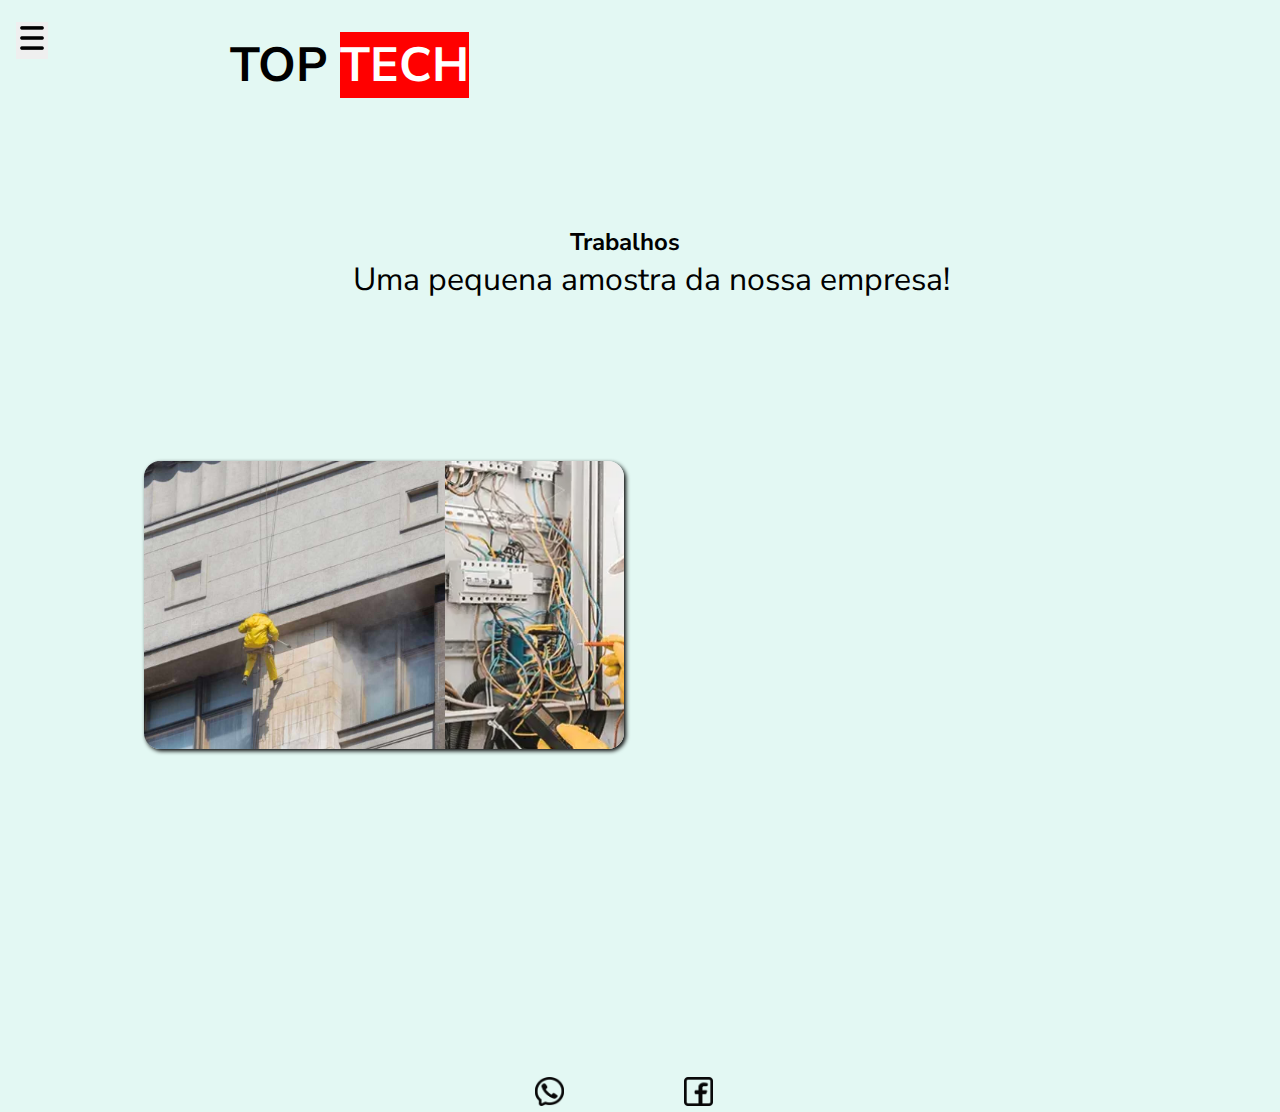
<file: index.html>
<!DOCTYPE html><html lang="en"><head><meta charset="UTF-8"><meta name="viewport" content="width=device-width, initial-scale=1.0"><link rel="stylesheet" href="style-home.css"><link rel="preconnect" href="https://fonts.gstatic.com"><link href="https://fonts.googleapis.com/css2?family=Nunito+Sans:wght@400;700&display=swap" rel="stylesheet"><title>Top Tech</title></head><body><header class="Header"><nav class="nav-bar"><button class="hamburguer"></button><ul class="nav-list" id="nav-list"><li class="nav-item"><a href="index.html" target="_blank">Home</a></li><li class="nav-item"><a href="index-projetos.html" target="_blank">Projetos</a></li><li class="nav-item"><a href="index-sobre.html" target="_blank">Sobre nós</a></li><li class="nav-item"><a href="index-contato.html" target="_blank">Contato</a></li></ul><div class="mobile-menu-icon"><button onClick="menuShow()"><img class="icon" src="Assets/menu-burguer.png" width="20" height="20"></button></div><div class="mobile"><ul><li class="nav-item2"><a href="index.html" target="_blank">Home</a></li><li class="nav-item2"><a href="index-projetos.html" target="_blank">Projetos</a></li><li class="nav-item2"><a href="index-sobre.html" target="_blank">Sobre nós</a></li><li class="nav-item2"><a href="index-contato.html" target="_blank">Contato</a></li></ul></div></nav></header><main class="Main"><div class="Resumo"><div class="Titulo-principal"><h1 class="Titulo-Home">TOP <span>TECH</span></h1></div><h2 class="Trabalhos">Trabalhos</h2><p class="Sub">Uma pequena amostra da nossa empresa!</p></div><div class="carrossel"><div class="container" id="img"><img src="Assets/Hidrojateamento-Icon.jpg" alt="Hidrojateamento"><img src="Assets/Elétrica-Icon.webp" alt="Elétrica"><img src="Assets/Montagem-Icon.jpg" alt="Montagem"><img src="Assets/Pintura-Icon.jpg" alt="Pintura"></div></div></main><section class="Container"><section class="Rodape"><div class="Footer"><a href="https://wa.me/5521979542878" target="_blank"><img class="Icon-1" src="Assets/whatsapp-icon.png" alt="WhatsApp"></a><a href="https://www.facebook.com/marcio.sardella.3" target="_blank"><img class="Icon-3" src="Assets/facebook-icon.png" alt="Facebook"></a></div></section></section><script src="navbar.js" defer></script></body></html>
</file>
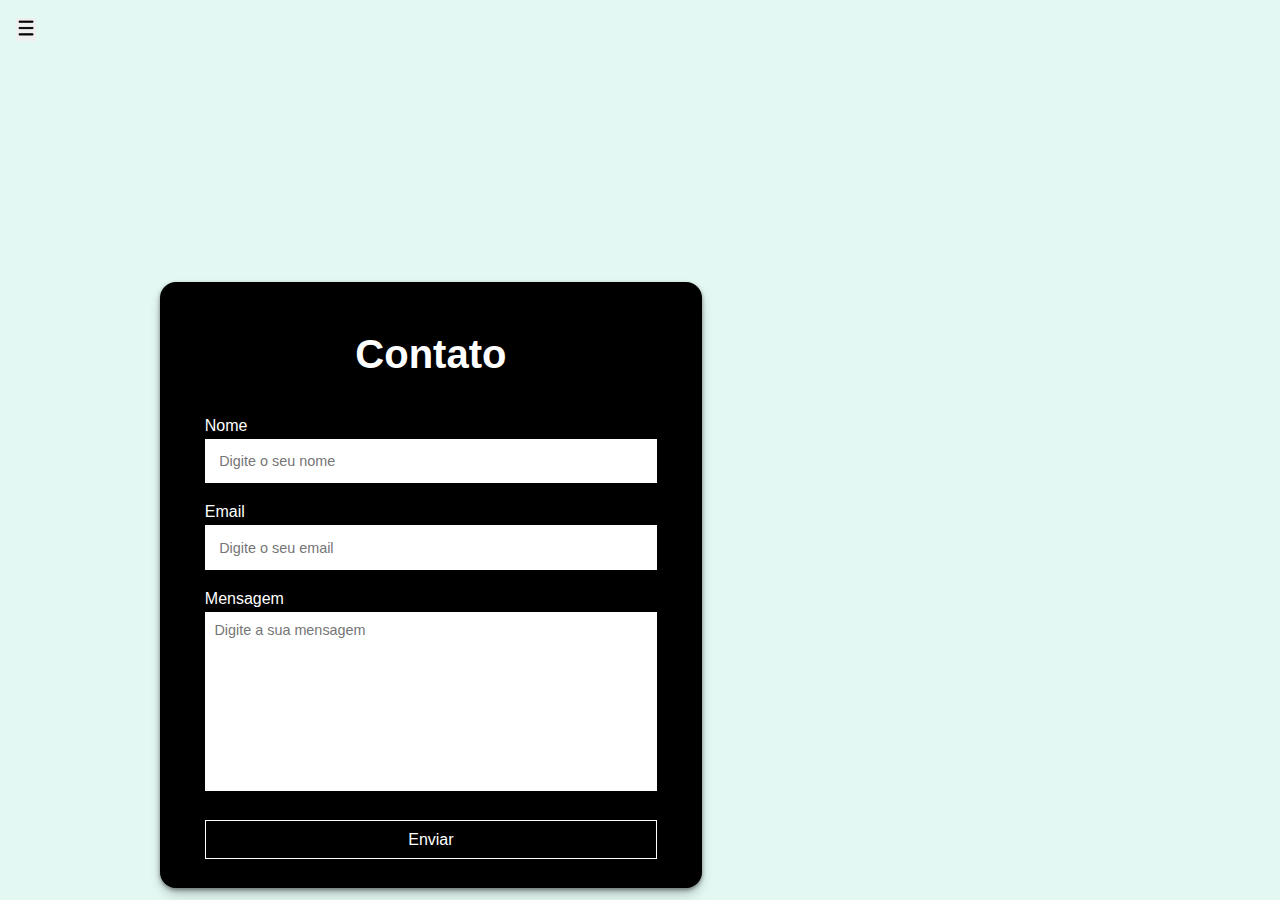
<file: index-contato.html>
<!DOCTYPE html><html lang="en"><head><meta charset="UTF-8"><meta name="viewport" content="width=device-width, initial-scale=1.0"><link rel="stylesheet" href="style-contato.css"><title>Top Tech</title></head><body><header class="Header"><nav class="nav-bar"><button class="hamburger"></button><ul class="nav-list" id="nav-list"><li class="nav-item"><a href="index.html" target="_blank">Home</a></li><li class="nav-item"><a href="index-projetos.html" target="_blank">Projetos</a></li><li class="nav-item"><a href="index-sobre.html" target="_blank">Sobre nós</a></li><li class="nav-item"><a href="index-contato.html" target="_blank">Contato</a></li></ul><div class="mobile-menu-icon"><button onClick="menuShow()"><img class="icon" src="Assets/menu-burguer.png" width="20" height="20"></button></div><div class="mobile"><ul><li class="nav-item2"><a href="index.html" target="_blank">Home</a></li><li class="nav-item2"><a href="index-projetos.html" target="_blank">Projetos</a></li><li class="nav-item2"><a href="index-sobre.html" target="_blank">Sobre nós</a></li><li class="nav-item2"><a href="index-contato.html" target="_blank">Contato</a></li></ul></div></nav></header><section class="Formulario"><h2>Contato</h2><form class="border" action="https://formsubmit.co/toptechalpinismoindustrial01@gmail.com" method="POST"><label>Nome</label><input type="text" name="name" placeholder="Digite o seu nome" required><label>Email</label><input type="text" name="email" placeholder="Digite o seu email" required><label>Mensagem</label><textarea name="message" type="text" cols="50" rows="10" placeholder="Digite a sua mensagem" required></textarea><button class="Enviar" type="submit">Enviar</button><input type="hidden" name="_captcha" value="false" /><input type="hidden" name="_next" value="https://top-tech.netlify.app/"></form></section><script src="navbar.js" defer></script></body></html>
</file>
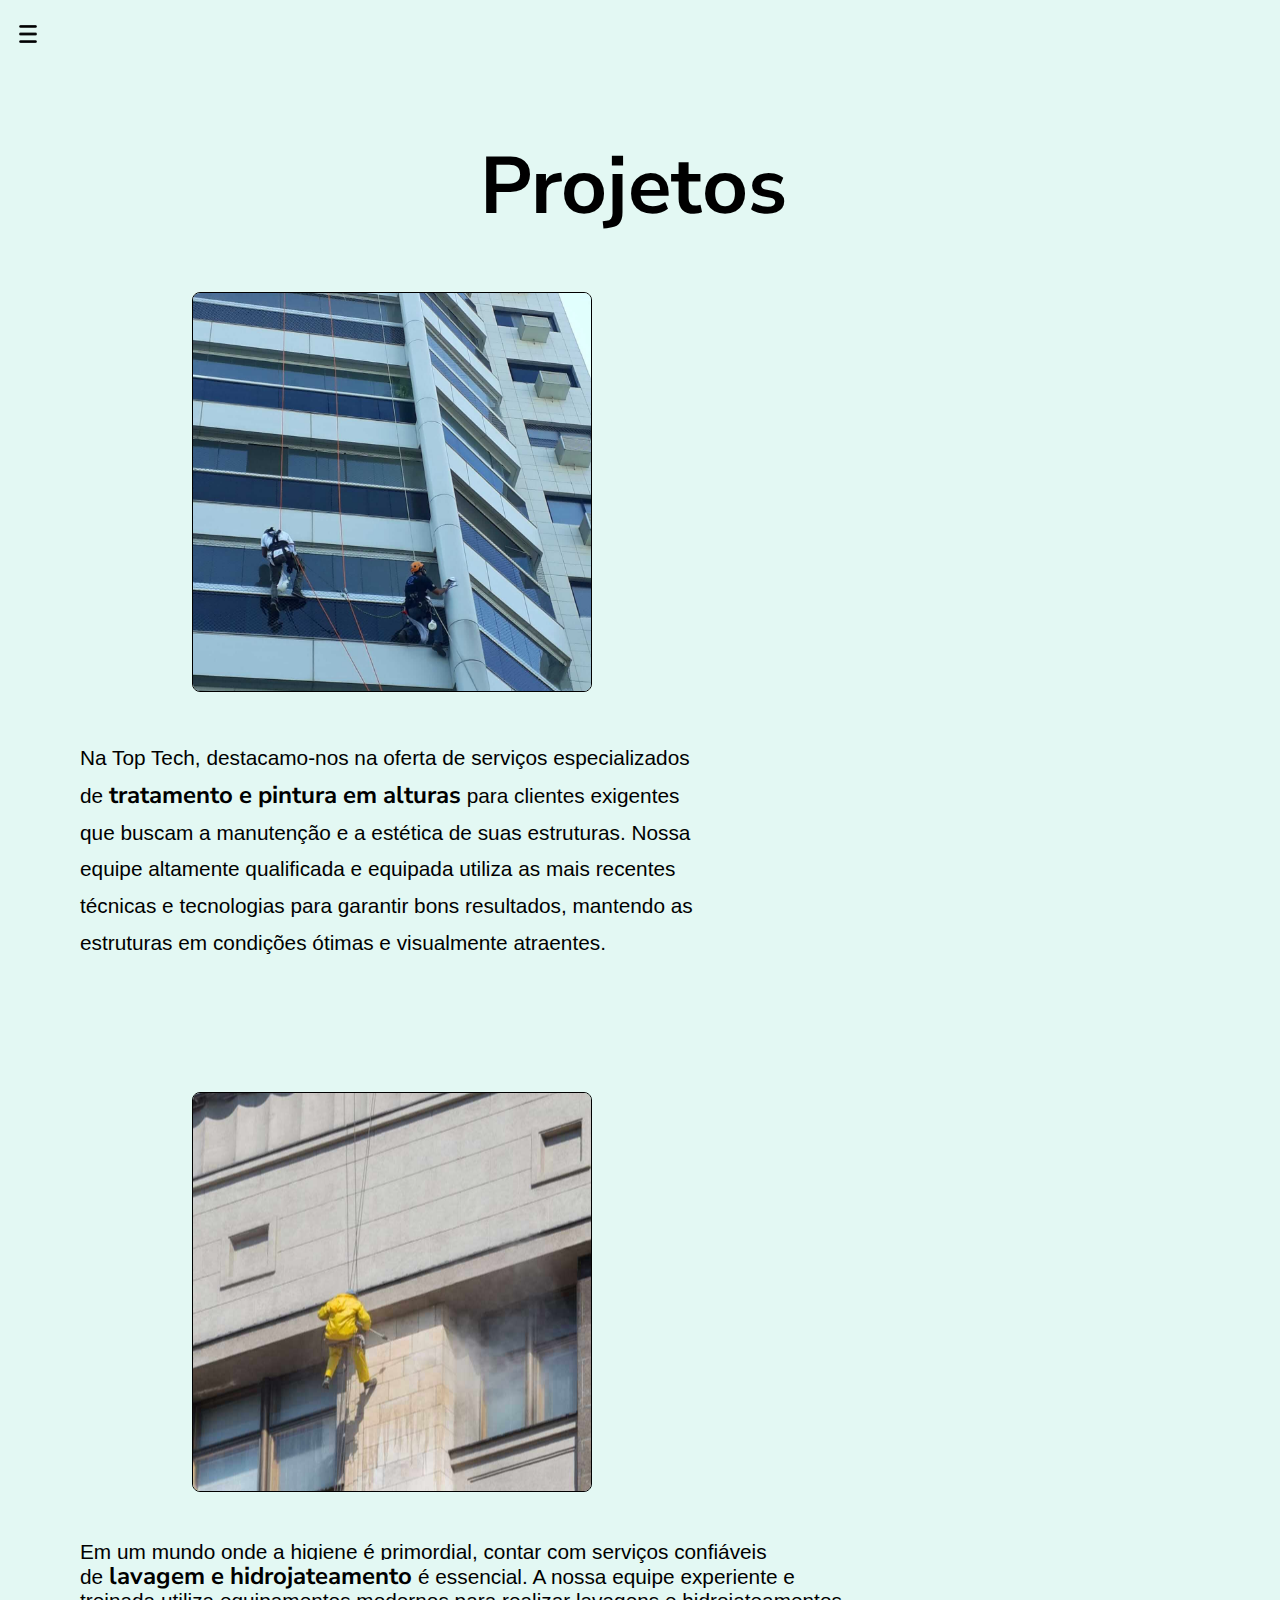
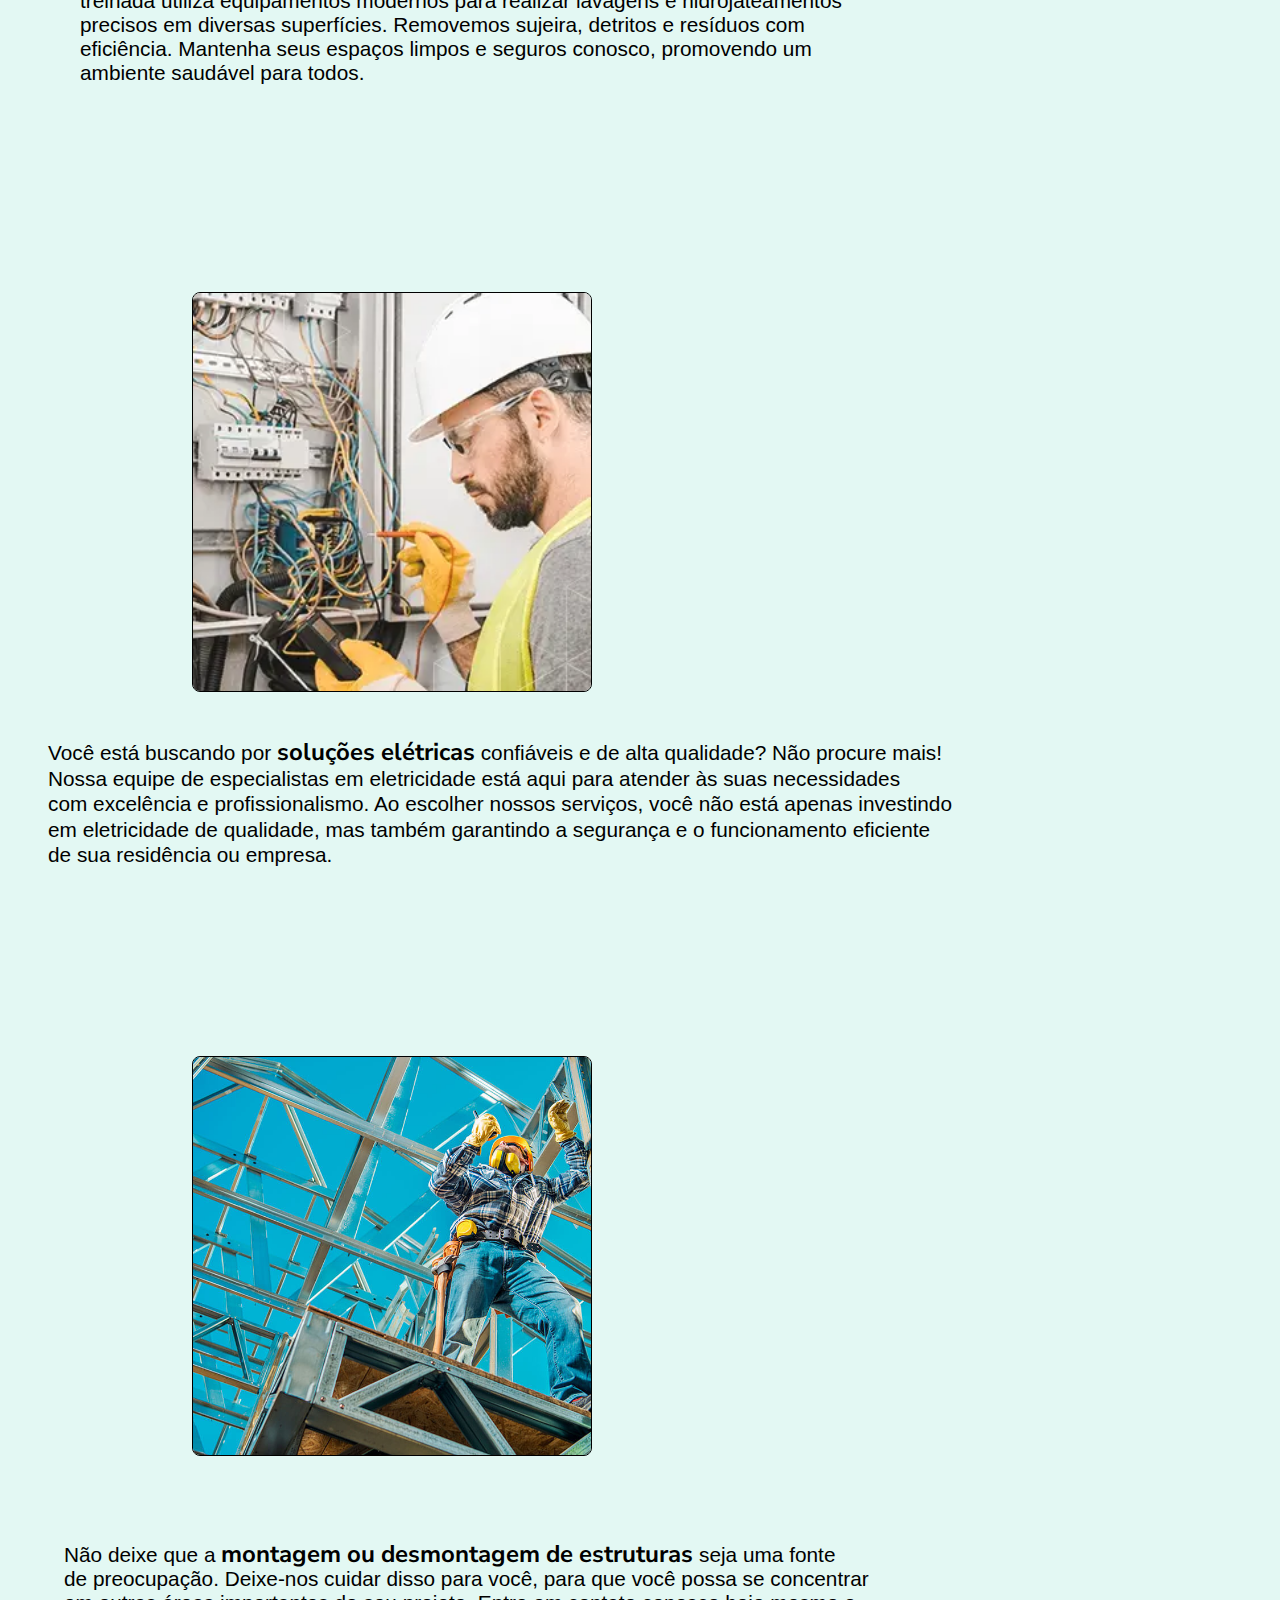
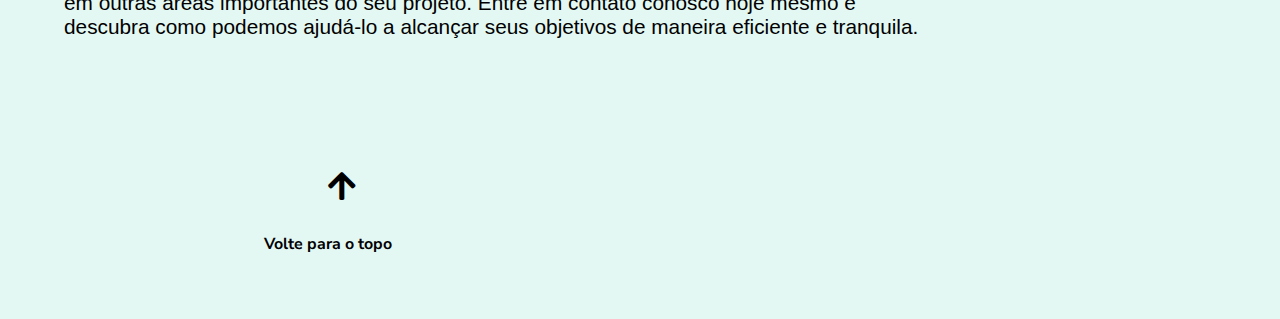
<file: index-projetos.html>
<!DOCTYPE html><html lang="en"><head> <link rel="preconnect" href="https://fonts.gstatic.com"> <link href="https://fonts.googleapis.com/css2?family=Nunito+Sans:wght@400;700&display=swap" rel="stylesheet"> <meta charset="UTF-8"> <meta name="viewport" content="width=device-width, initial-scale=1.0"> <link rel="stylesheet" href="style-projetos.css"> <link rel="stylesheet" href="https://use.fontawesome.com/releases/v5.6.3/css/all.css"> <title>Top Tech</title></head><body> <main> <header class="Header"> <nav class="nav-bar"> <button class="hamburguer"></button> <ul class="nav-list" id="nav-list"> <li class="nav-item"><a href="index.html" target="_blank">Home</a></li> <li class="nav-item"><a href="index-projetos.html" target="_blank">Projetos</a></li> <li class="nav-item"><a href="index-sobre.html" target="_blank">Sobre nós</a></li> <li class="nav-item"><a href="index-contato.html" target="_blank">Contato</a></li> </ul> <div class="mobile-menu-icon"> <button onClick="menuShow()"> <img class="icon" src="Assets/menu-burguer.png" width="20" height="20"> </button> </div> <div class="mobile"> <ul class="Tipografy"> <li class="nav-item2"><a class="link" href="index.html" target="_blank">Home</a></li> <li class="nav-item2"><a class="link" href="index-projetos.html" target="_blank">Projetos</a></li> <li class="nav-item2"><a class="link" href="index-sobre.html" target="_blank">Sobre nós</a></li> <li class="nav-item2"><a class="link" href="index-contato.html" target="_blank">Contato</a></li> </ul> </div> </nav> </header> <section class="section"> <div class="Container-Projetos"> <h1 class="Titulo">Projetos</h1> </div> <div class="Container-Proj1"> <div class="Projeto-1"> <img class="Exemplo" src="Assets\Exemplo-1.jpg" alt="Exemplo 1"> <div class="heightLine"> <p class="Description-1"> Na Top Tech, destacamo-nos na oferta de serviços especializados <br> de <strong>tratamento e pintura em alturas</strong> para clientes exigentes <br> que buscam a manutenção e a estética de suas estruturas. Nossa <br> equipe altamente qualificada e equipada utiliza as mais recentes <br> técnicas e tecnologias para garantir bons resultados, mantendo as <br> estruturas em condições ótimas e visualmente atraentes.</p> </div> </div> </div> <div class="Projeto-2"> <img class="Exemplo-2" src="Assets/Hidrojateamento-Icon.jpg" alt="Exemplo 2"> <p class="Description-2">Em um mundo onde a higiene é primordial, contar com serviços confiáveis <br> de <strong>lavagem e hidrojateamento </strong>é essencial. A nossa equipe experiente e <br> treinada utiliza equipamentos modernos para realizar lavagens e hidrojateamentos <br> precisos em diversas superfícies. Removemos sujeira, detritos e resíduos com <br> eficiência. Mantenha seus espaços limpos e seguros conosco, promovendo um <br> ambiente saudável para todos.</p> </div> <div class="Projeto-3"> <img class="Exemplo-3" src="Assets/Elétrica-Icon.webp" alt="Exemplo 3"> <p class="Description-3">Você está buscando por <strong>soluções elétricas</strong> confiáveis e de alta qualidade? Não procure mais! <br> Nossa equipe de especialistas em eletricidade está aqui para atender às suas necessidades <br> com excelência e profissionalismo. Ao escolher nossos serviços, você não está apenas investindo <br> em eletricidade de qualidade, mas também garantindo a segurança e o funcionamento eficiente <br> de sua residência ou empresa. </p> </div> <div class="Projeto-4"> <img class="Exemplo-4" src="Assets/Montagem-Icon.jpg" alt="Exemplo 4"> <p class="Description-4">Não deixe que a <strong>montagem ou desmontagem de estruturas</strong> seja uma fonte<br> de preocupação. Deixe-nos cuidar disso para você, para que você possa se concentrar <br> em outras áreas importantes do seu projeto. Entre em contato conosco hoje mesmo e <br> descubra como podemos ajudá-lo a alcançar seus objetivos de maneira eficiente e tranquila. </p> </div> <div class="Scroll"> <a href="#" class="toTop"> <i class="fas fa-arrow-up"></i> </a> <h4 class="BackToTheTop">Volte para o topo</h4> </div> <Footer class="Footer"> <div class="footerContatos"></div> </Footer> </section> </main> <script src="navbar.js"></script></body></html>
</file>
<file: style-home.css>
*{font-family:'Nunito sans',Arial,Helvetica,sans-serif;padding:0;margin:0;vertical-align:baseline;list-style:none;border:0;box-sizing:border-box}html{background-color:#e3f8f3}.Titulo-principal{font-size:1.5rem}.Titulo-Home{margin-right:5rem;margin-top:2rem}span{background-color:red;color:#FFF}.Resumo{padding-left:7.4rem}.Resumo > h2{margin-left:1rem;padding-top:8rem}.Resumo > p{margin-left:-4rem}.carrossel{box-shadow:.125rem .125rem .25rem #000;overflow:hidden;height:18.75rem;width:18.75rem;margin-left:3.3rem;margin-top:2rem;border-radius:1rem}.container{display:flex;transition:transform 1s ease-in-out;transform:translateX(0)}img{object-fit:cover;height:18.875rem;width:18.875rem}.nav-list{display:flex;justify-content:end;padding-right:3rem;margin-top:-2rem;height:48rem;width:70%;float:right;background-image:url(Assets/Imagem-fundo.jpg);background-size:cover;float:right}.Footer{margin-top:-1.4rem}.nav-list a{display:flex;color:#000;padding:2rem;font-size:1.5rem;text-decoration:none}.nav-list{position:relative;padding-top:3rem}.mobile-menu-icon{display:none}.mobile{display:none}.Icon-1{width:1.8rem;height:1.8rem;margin-top:5.5rem;margin-left:4.5rem}.Icon-2{width:1.8rem;height:1.8rem;margin-top:5.5rem;margin-left:4.5rem}.Icon-3{width:1.8rem;height:1.8rem;margin-top:5.5rem;margin-left:4.5rem}.Footer{gap:3rem;margin-left:2.5rem}.Icon-1{display:inline-block;transition:.8s;background-color:transparent}.Icon-1:hover{border-radius:1rem;background-color:#0F0}.Icon-2{transition:.8s}.Icon-2:hover{border-radius:.5rem;background-image:linear-gradient(to right,#515BD4,#8134AF,#DD2A7B,#FEDA77,#F58529)}.Icon-3{display:inline-block;background-color:transparent;transition:.8s}.Icon-3:hover{border-radius:.2rem;background-color:#6eb8f5}@media (max-width: 568px){.nav-item{display:none}.nav-list{display:none}.nav-bar{position:fixed;top:0;left:0}.mobile{height:15rem;width:9rem;margin-left:1rem;background-color:#000}.nav-item2{z-index:9999;margin-top:-.4rem;background-color:#000}.icon{width:1.2rem;height:1.2rem}.mobile-menu-icon{display:block;color:#fff;padding-left:1rem;background-color:transparent;border:none;cursor:pointer}.mobile ul{display:flex;flex-direction:column;margin-left:2.5rem;gap:4rem;padding-top:1rem}.mobile a{color:#fff;gap:2rem;text-decoration:none}.Resumo > .Sub{font-size:.8rem}.carrossel{margin-left:2rem}.open{display:block;background-color:#000;height:19rem;width:10rem}}@media (min-width: 360px) and (max-width: 800px){.open{display:block}.nav-bar{position:fixed;top:0;left:0;z-index:99999}}@media (min-width: 375px) and (max-width: 812px){.open{display:block}.Resumo > .Sub{position:relative;left:1rem}.carrossel{margin-left:3rem}.nav-bar{position:fixed;top:0;left:0}}@media(min-width: 414px) and (max-width: 896px){.Titulo-Home{margin-left:1.7rem}.Resumo > .Sub{position:relative;left:2rem}}@media(min-width: 390px) and (max-width: 844px){.Titulo-Home{margin-left:1.3rem}.Resumo > .Sub{position:relative;left:1rem}}@media(min-width: 428px) and (max-width: 926px){.Titulo-Home{margin-left:1.4rem}.carrossel{margin-left:3.6rem}.Resumo > .Sub{position:relative;left:2rem}.Resumo > .Trabalhos{position:relative;left:1.5rem}}@media (min-width: 800px) and (max-width: 1280px){.nav-item{display:none}.nav-list{display:none}.nav-bar{width:25rem;position:fixed;top:0;left:0}.mobile{height:28rem;width:20rem;margin-left:1rem;background-color:#000}.nav-item2{z-index:9999;margin-top:-.4rem;background-color:#000;margin-left:2.9rem}.Titulo,.Sub{font-size:2rem}.icon{width:2rem;height:2rem}.Titulo-principal{margin-left:7rem}.Resumo > .Trabalhos,.Sub{display:flex;justify-content:center;align-items:center;margin-left:-9.3rem}.Resumo > .Sub{margin-left:-6rem}.carrossel{width:30rem;height:18rem;margin-top:10rem;margin-left:9rem}.Footer{display:flex;justify-content:center;margin-top:15rem;align-items:center;margin-left:-6.5rem}.mobile-menu-icon{display:block;color:#fff;padding-left:1rem;background-color:transparent;border:none;cursor:pointer}.mobile ul{display:flex;flex-direction:column;margin-left:2rem;gap:5rem;padding-top:1rem}.mobile a{color:#fff;gap:3rem;font-size:2rem;text-decoration:none}.open{display:block}}
</file>
<file: style-contato.css>
*{font-family:'Nunito sans',Arial,Helvetica,sans-serif;padding:0;margin:0;vertical-align:baseline;list-style:none;border:0;box-sizing:border-box}html{background-color:#e3f8f3}.nav-list{display:flex;justify-content:end;padding-right:3rem;margin-top:-2rem;height:46rem;width:70%;float:right}.nav-list a{display:flex;color:#000;padding:2rem;font-size:1.5rem;text-decoration:none}.nav-list{position:relative;padding-top:3rem}section{border-radius:1rem;margin-top:5rem;margin-left:28rem;position:absolute;padding:.6rem 2.8rem;background-color:#000;box-shadow:rgba(0,0,0,0.4) 0 2px 4px,rgba(0,0,0,0.3) 0 7px 13px -3px,rgba(0,0,0,0.2) 0 -3px 0 inset}section h2{display:flex;justify-content:center;color:#fff;font-size:2.5rem;margin:2.5rem}section form{display:flex;flex-direction:column}form label{color:#fff;font-size:1rem;margin-bottom:.25rem}form input{padding:.9rem;outline:none;border:none;margin-bottom:1.25rem;font-size:.9rem;transition:all .6s}form input:focus{border-radius:1rem}form textarea{resize:none;padding:.6rem;outline:none;border:0;font-size:.9rem;margin-bottom:1.8rem;transition:all .6s}form textarea:focus{border-radius:1rem}form button{padding:.6rem;cursor:pointer;font-size:1rem;background:transparent;border:.1rem solid #fff;color:#fff;transition:all 1s;margin-bottom:1.2rem}form button:hover{background-color:#fff;color:#000;border-radius:1rem}.mobile-menu-icon{display:none}.mobile{display:none}@media (max-width: 568px){.nav-item{display:none}.mobile{height:22rem;width:10rem;margin-left:1rem;background-color:#000}.nav-item2{z-index:9999;margin-top:-2.3rem;margin-left:-5rem;width:10rem;background-color:#000}.mobile-menu-icon{display:block;color:#fff;padding-left:1rem;background-color:transparent;border:none;cursor:pointer}.mobile ul{display:flex;flex-direction:column;text-align:center;gap:5rem;padding-top:1rem}.mobile a{color:#fff;text-decoration:none}.mobile .nav-item2{font-size:1.5rem}.mobile{padding:5rem;padding-top:4rem}.open{display:block}.border textarea{width:14rem;height:3rem}.Formulario{width:19.5rem;margin-left:.3rem;margin-top:3.7rem}}@media (min-width: 360px) and (max-width: 800px){.Formulario{margin-top:5rem;margin-left:1.5rem}.mobile{height:21.5rem;width:10rem;margin-left:1rem;margin-top:.5rem;background-color:#000}a{font-size:1.2rem}.nav-bar{z-index:9999;position:fixed;top:0;left:0}.icon{position:fixed;top:0;margin-top:1rem}.nav-item2{z-index:9999;width:10rem;background-color:#000}.open{display:block}}@media (min-width: 428px) and (max-width: 926px){.Formulario{display:center;justify-content:center;align-items:center;transform:translate(1rem,2rem)}}@media (min-width: 375px) and (max-width: 812px){.Formulario{margin-left:2rem;margin-top:7rem}}@media (min-width: 390px) and (max-width: 844px){.Formulario{margin-left:2.8rem;margin-top:7rem}}@media (min-width: 800px) and (max-width: 1280px){.Formulario{margin-top:15rem;margin-left:10rem}.nav-item{display:none}.mobile{height:10rem;width:20rem;margin-left:1rem;background-color:#000}.mobile-menu-icon{display:block;color:#fff;padding-left:1rem;background-color:transparent;border:none;cursor:pointer}.mobile ul{display:flex;flex-direction:row;text-align:center;margin-left:4rem;margin-top:3rem}.mobile a{color:#fff;text-decoration:none}.mobile .nav-item2{font-size:1.5rem}.mobile{padding:5rem;padding-top:4rem}.open{display:block}}@media (min-width: 569px) and (max-width: 800px){.nav-item{display:none}.mobile{background-color:#000;height:33rem}.mobile-menu-icon{display:block;color:#fff;padding-left:1rem;background-color:transparent;border:none;cursor:pointer}.mobile ul{display:flex;flex-direction:column;text-align:center;gap:5rem;padding-top:1rem}.mobile a{color:#fff;text-decoration:none}.mobile .nav-item2{font-size:1.5rem}.mobile{padding:5rem;padding-top:4rem}.open{display:block}}
</file>
<file: style-projetos.css>
*{font-family:'Nunito sans',Arial,Helvetica,sans-serif;padding:0;margin:0;vertical-align:baseline;list-style:none;border:0;box-sizing:border-box;background-color:#e3f8f3;scroll-behavior:smooth}img{object-fit:cover;height:18.875rem;width:18.875rem}.nav-list{display:flex;justify-content:end;padding-right:3rem;margin-top:-2rem;height:46rem;width:70%;float:right}.nav-list a{display:flex;color:#000;padding:2rem;font-size:1.5rem;text-decoration:none}.nav-list{position:relative;padding-top:3rem}strong{font-size:1.5rem}.mobile-menu-icon{display:none}.mobile{display:none}.Container-Projetos{position:absolute;font-size:2.5rem;left:40%;margin-top:5rem}.Exemplo,.Exemplo-2,.Exemplo-3{position:absolute}.Exemplo{border-radius:.5rem;margin-left:5rem;margin-top:15rem;width:25rem;height:25rem;border:.1rem solid #000}.Description-1{font-family:'Roboto',Arial,Helvetica,sans-serif;font-size:1.3rem;margin-top:23rem;position:absolute;height:6rem;margin-left:35rem;line-height:2.3rem}.Exemplo-2{border-radius:.5rem;border:.1rem solid #000;width:25rem;height:25rem;margin-top:50rem;margin-left:65rem}.Description-2{font-family:'Roboto',Arial,Helvetica,sans-serif;font-size:1.3rem;margin-top:23rem;position:absolute;height:6rem;margin-top:60rem;margin-left:7rem;line-height:2.3rem}.Exemplo-3{border-radius:.5rem;border:.1rem solid #000;width:25rem;height:25rem;margin-left:5rem;margin-top:90rem}.Description-3{font-family:'Roboto',Arial,Helvetica,sans-serif;font-size:1.3rem;margin-top:23rem;position:absolute;height:6rem;margin-top:100rem;margin-left:35rem;line-height:2.3rem}.Exemplo-4{border-radius:.5rem;border:.1rem solid #000;width:25rem;height:25rem;margin-left:65rem;margin-top:90rem}.Description-4{font-family:'Roboto',Arial,Helvetica,sans-serif;font-size:1.3rem;position:absolute;height:6rem;margin-left:7rem;line-height:2.3rem;margin-top:-15rem}.Footer{margin-bottom:4rem}.Scroll{margin-top:2rem;margin-left:1.5rem}.toTop{font-size:2rem;color:#000;margin-left:44rem;margin-top:9rem}.BackToTheTop{margin-left:41.2rem;margin-top:1.5rem;font-size:1rem}.toTop:hover{opacity:.7}.toTop:after{opacity:1}@media (max-width: 568px){.nav-item{display:none}.mobile{height:15rem;width:35rem;margin-left:1rem;background-color:#000}.nav-item2{width:5rem;background-color:#000}.Tipografy,.link{background-color:#000;text-decoration:none;color:#fff}.mobile-menu-icon{display:block;color:#fff;padding-left:1rem;background-color:transparent;border:none;cursor:pointer}.mobile ul{background-color:#000;display:flex;flex-direction:column;text-align:center;text-decoration:none;gap:4rem;padding-top:1rem}.Titulo{margin-left:-1.8rem;font-size:2.5rem}.icon{height:1rem;width:1rem}.Exemplo,.Exemplo-2,.Exemplo-3,.Exemplo-4{width:14rem;height:14rem;margin-left:4rem}.Exemplo-3{margin-top:85rem}.Exemplo-4{margin-top:120rem}.Description-1,.Description-2,.Description-3,.Description-4{font-size:.8rem;line-height:1rem}.Description-1{margin-left:4rem;margin-top:32rem}.Description-2{margin-left:4rem;margin-top:67rem}.Description-3{margin-left:4rem;margin-top:103rem}.Description-4{margin-left:4rem;margin-top:4rem}.toTop{margin-left:9rem}.Scroll{margin-top:17rem}.BackToTheTop{margin-left:5rem;font-size:1.4rem}strong{font-size:1rem}.open{display:block}}@media (min-width: 360px) and (max-width: 800px){.mobile{height:19.5rem;width:10rem;margin-left:1rem;background-color:#000;position:fixed}.nav-item2{margin-left:2.4rem;width:5rem;background-color:#000}.nav-bar{position:fixed;top:0;left:0;z-index:1000}.icon{width:1.3rem;height:1.2rem;position:absolute;top:1rem;left:1rem}.Exemplo,.Exemplo-2,.Exemplo-3,.Exemplo-4{margin-left:4.5rem}.BackToTheTop{margin-left:6rem}.toTop{margin-left:10rem}.Scroll{margin-left:.4rem}.open{display:block}}@media (min-width: 375px) and (max-width: 812px){.nav-item2{width:6rem;margin-left:2rem;background-color:#000}.nav-bar{position:fixed;top:0;left:0;z-index:9999}.toTop{margin-left:12rem}.BackToTheTop{margin-left:7rem}.open{display:block}}@media (min-width: 428px) and (max-width: 926px){.mobile{width:10rem;height:19rem;position:fixed}.Exemplo,.Exemplo-2,.Exemplo-3,.Exemplo-4{margin-left:6rem}.nav-bar{position:fixed;top:0;left:0;z-index:1000}.link{margin-left:-1rem}.open{display:block}}@media (min-width: 800px) and (max-width: 1280px){.nav-item{display:none}.mobile{height:25rem;width:18rem;background-color:#000}.nav-item2{z-index:9999;width:15rem;background-color:#000}.Tipografy,.nav-item2,.link{background-color:#000;margin-left:-1rem}.mobile-menu-icon{display:block;color:#fff;padding-left:1rem;background-color:transparent;border:none;cursor:pointer}.icon{width:1.5rem;height:1.5rem}.Titulo{margin-left:-2rem}.Exemplo,.Exemplo-2,.Exemplo-3,.Exemplo-4{margin-left:12rem}.Description-1{margin-top:43rem;margin-left:5rem}.Description-2{margin-left:5rem;line-height:1.5rem;margin-top:93rem}.Description-3{margin-top:143rem;line-height:1.6rem;margin-left:3rem}.Description-4{margin-top:5rem;margin-left:4rem;line-height:1.5rem}.Exemplo-2{margin-top:65rem}.Exemplo-3{margin-top:115rem}.Exemplo-4{margin-top:122rem}.toTop{margin-left:19rem}.BackToTheTop{margin-left:15rem}.Scroll{margin-top:19rem}.mobile ul{display:flex;flex-direction:column;text-align:center;gap:4rem;padding-top:1rem}.mobile a{color:#fff;text-decoration:none;margin-left:5rem;font-size:1.8rem}.open{display:block}}
</file>
